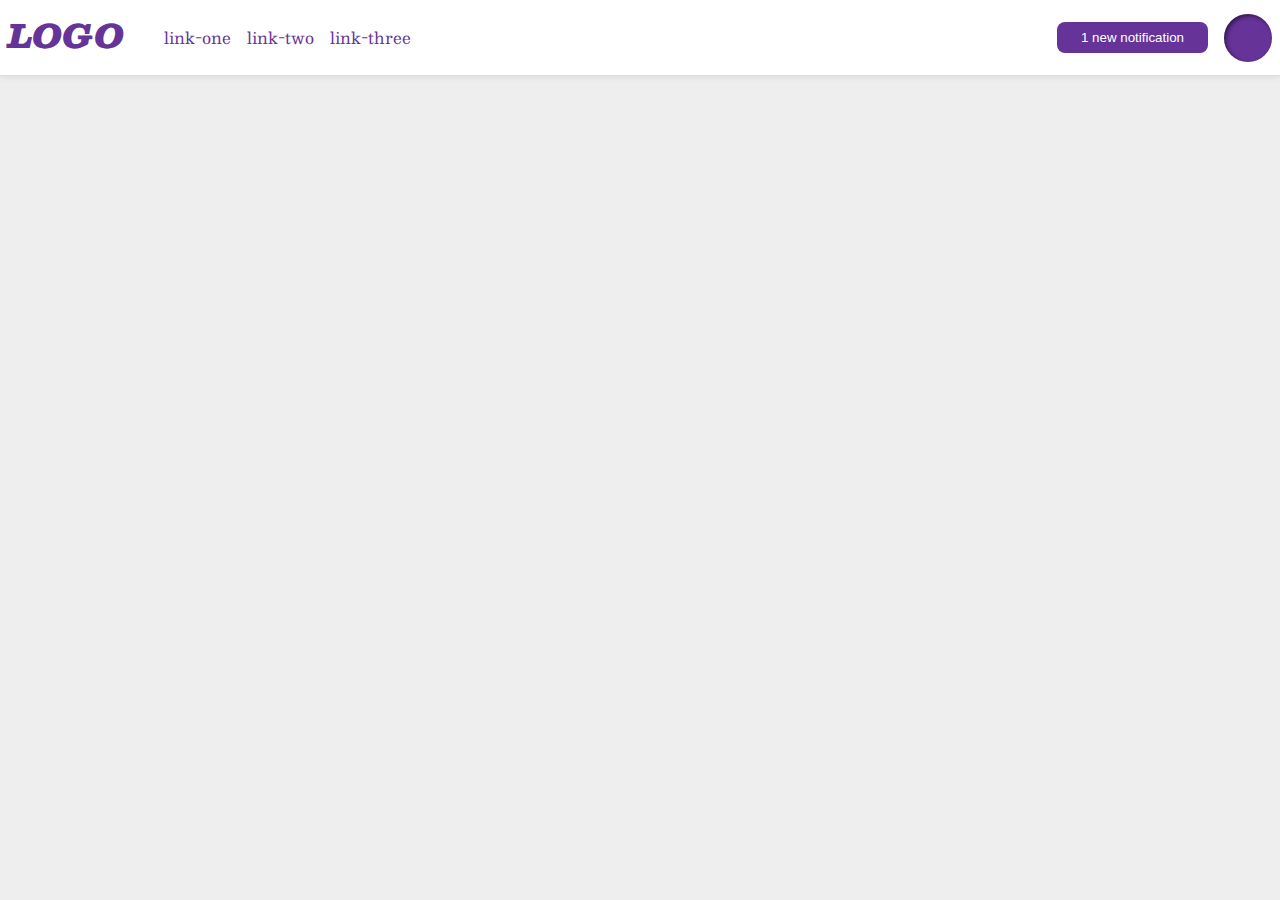
<file: flex/03-flex-header-2/index.html>
<!DOCTYPE html>
<html lang="en">
  <head>
    <meta charset="UTF-8">
    <meta http-equiv="X-UA-Compatible" content="IE=edge">
    <meta name="viewport" content="width=device-width, initial-scale=1.0">
    <title>Flex Header 2</title>
    <link rel="stylesheet" href="style.css">
  </head>
  <body>
    <div class="header">
      <div class="logo">
        LOGO
      </div>
      <ul class="links">
        <li><a href="google.com">link-one</a></li>
        <li><a href="google.com">link-two</a></li>
        <li><a href="google.com">link-three</a></li>
      </ul>
      <div class="right-side"><button class="notifications">
        1 new notification
      </button>
      <div class="profile-image"></div>
      </div>
    </div>
  </body>
</html>
</file>
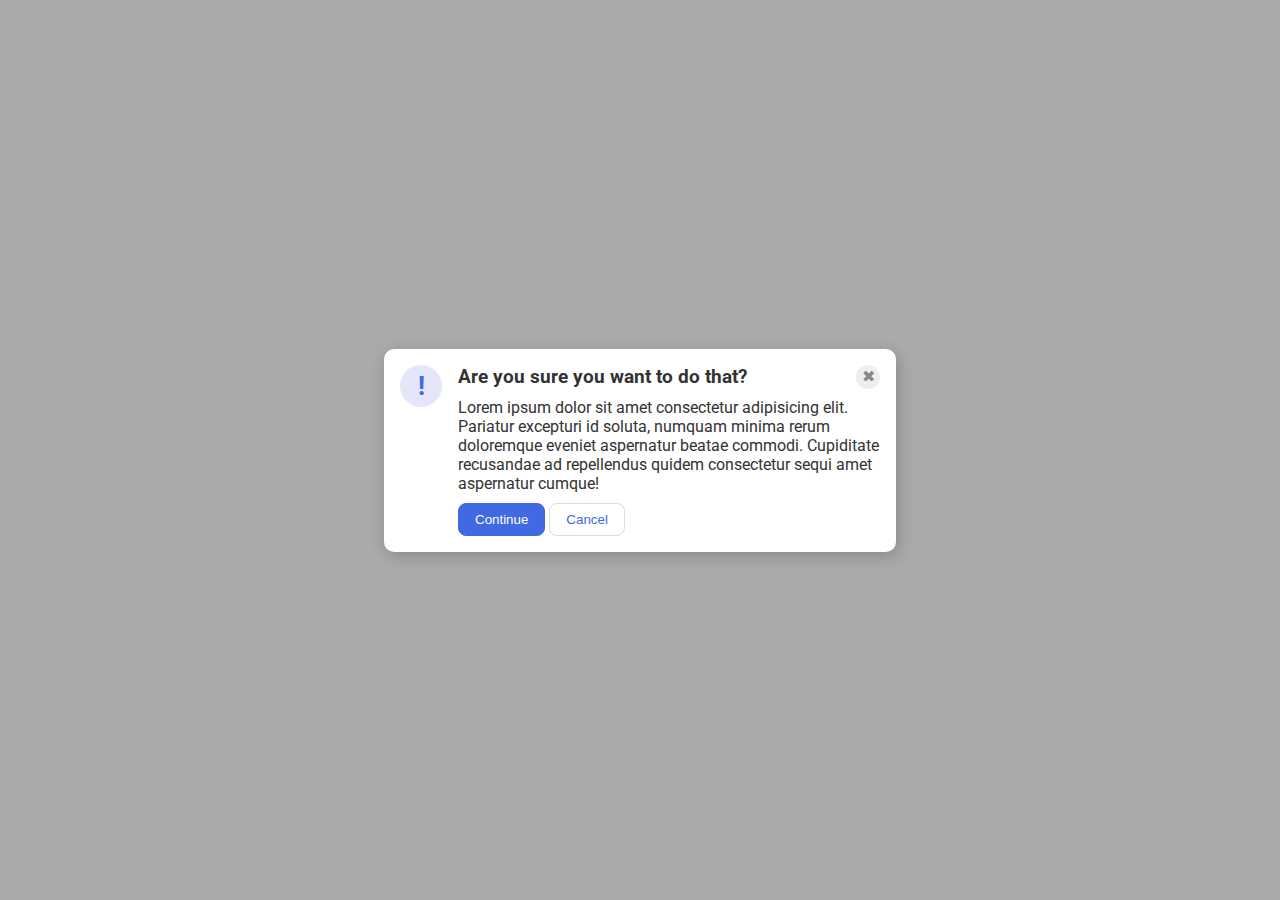
<file: flex/05-flex-modal/index.html>
<!DOCTYPE html>
<html lang="en">

<head>
  <meta charset="UTF-8">
  <meta http-equiv="X-UA-Compatible" content="IE=edge">
  <meta name="viewport" content="width=device-width, initial-scale=1.0">
  <link rel="stylesheet" href="style.css">
  <title>Modal</title>
</head>

<body>
  <div class="modal">
    <div class="left">
      <div class="icon">!</div>
    </div>
    <div class="right">
      <div class="header">Are you sure you want to do that?</div>
      <div class="close-button">✖</div>

      <div class="text">Lorem ipsum dolor sit amet consectetur adipisicing elit. Pariatur excepturi id soluta, numquam
        minima rerum doloremque eveniet aspernatur beatae commodi. Cupiditate recusandae ad repellendus quidem
        consectetur
        sequi amet aspernatur cumque!</div>
      <div class="clicky"><button class="continue">Continue</button>
        <button class="cancel">Cancel</button>
      </div>
    </div>
  </div>
</body>

</html>
</file>
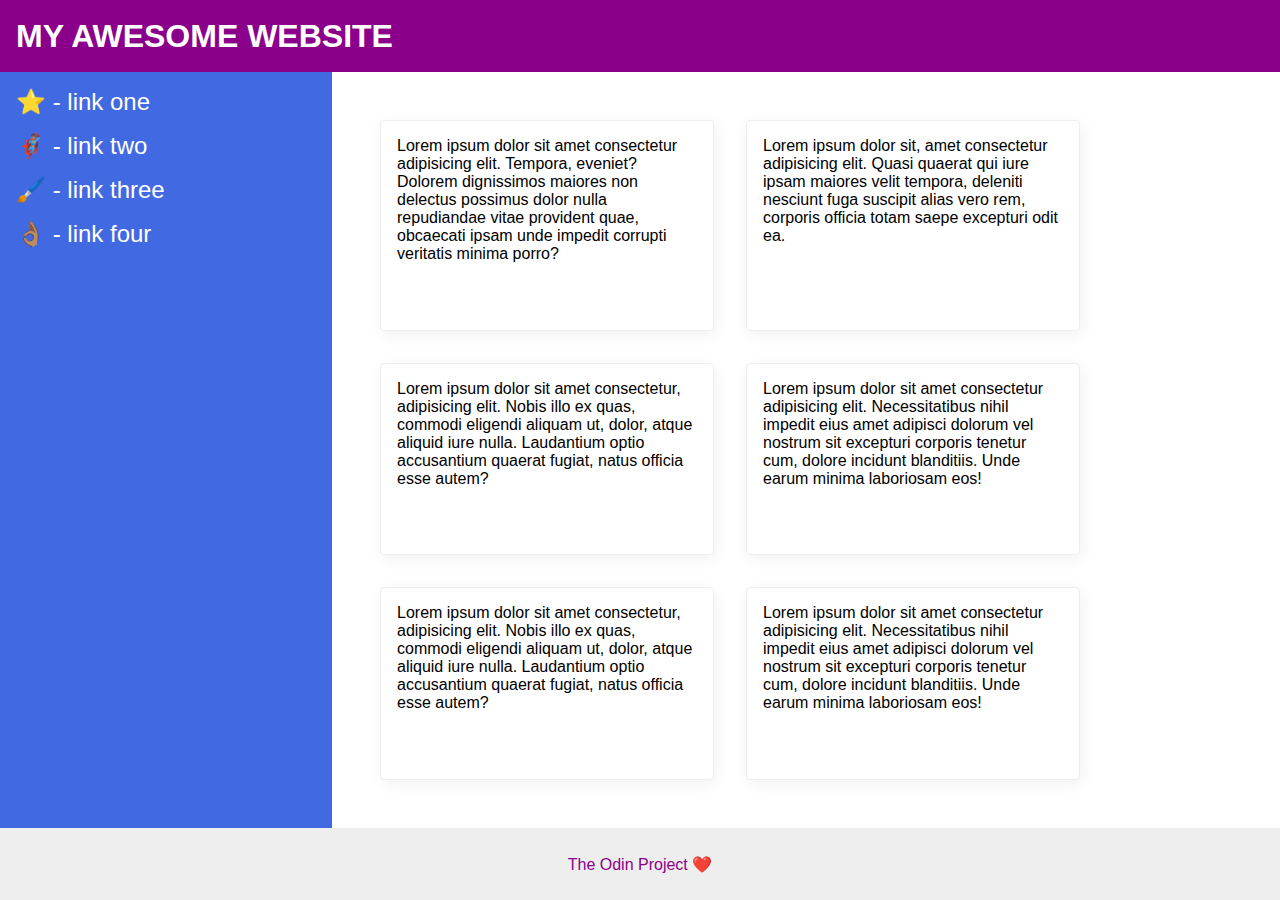
<file: flex/07-flex-layout-2/index.html>
<!DOCTYPE html>
<html lang="en">

<head>
  <meta charset="UTF-8">
  <meta http-equiv="X-UA-Compatible" content="IE=edge">
  <meta name="viewport" content="width=device-width, initial-scale=1.0">
  <title>The Holy Grail</title>
  <link rel="stylesheet" href="style.css">
</head>

<body>
  <div class="header">
    MY AWESOME WEBSITE
  </div>

  <div class="content">
    <div class="sidebar">
      <ul>
        <li><a href="#">⭐ - link one</a></li>
        <li><a href="#">🦸🏽‍♂️ - link two</a></li>
        <li><a href="#">🖌️ - link three</a></li>
        <li><a href="#">👌🏽 - link four</a></li>
      </ul>
    </div>

    <div class="cards">
      <div class="card">Lorem ipsum dolor sit amet consectetur adipisicing elit. Tempora, eveniet? Dolorem dignissimos
        maiores non delectus possimus dolor nulla repudiandae vitae provident quae, obcaecati ipsam unde impedit
        corrupti
        veritatis minima porro?</div>
      <div class="card">Lorem ipsum dolor sit, amet consectetur adipisicing elit. Quasi quaerat qui iure ipsam maiores
        velit tempora, deleniti nesciunt fuga suscipit alias vero rem, corporis officia totam saepe excepturi odit ea.
      </div>
      <div class="card">Lorem ipsum dolor sit amet consectetur, adipisicing elit. Nobis illo ex quas, commodi eligendi
        aliquam ut, dolor, atque aliquid iure nulla. Laudantium optio accusantium quaerat fugiat, natus officia esse
        autem?</div>
      <div class="card">Lorem ipsum dolor sit amet consectetur adipisicing elit. Necessitatibus nihil impedit eius amet
        adipisci dolorum vel nostrum sit excepturi corporis tenetur cum, dolore incidunt blanditiis. Unde earum minima
        laboriosam eos!</div>
      <div class="card">Lorem ipsum dolor sit amet consectetur, adipisicing elit. Nobis illo ex quas, commodi eligendi
        aliquam ut, dolor, atque aliquid iure nulla. Laudantium optio accusantium quaerat fugiat, natus officia esse
        autem?</div>
      <div class="card">Lorem ipsum dolor sit amet consectetur adipisicing elit. Necessitatibus nihil impedit eius amet
        adipisci dolorum vel nostrum sit excepturi corporis tenetur cum, dolore incidunt blanditiis. Unde earum minima
        laboriosam eos!</div>
    </div>
  </div>

  <div class="footer">
    The Odin Project ❤️
  </div>
</body>

</html>
</file>
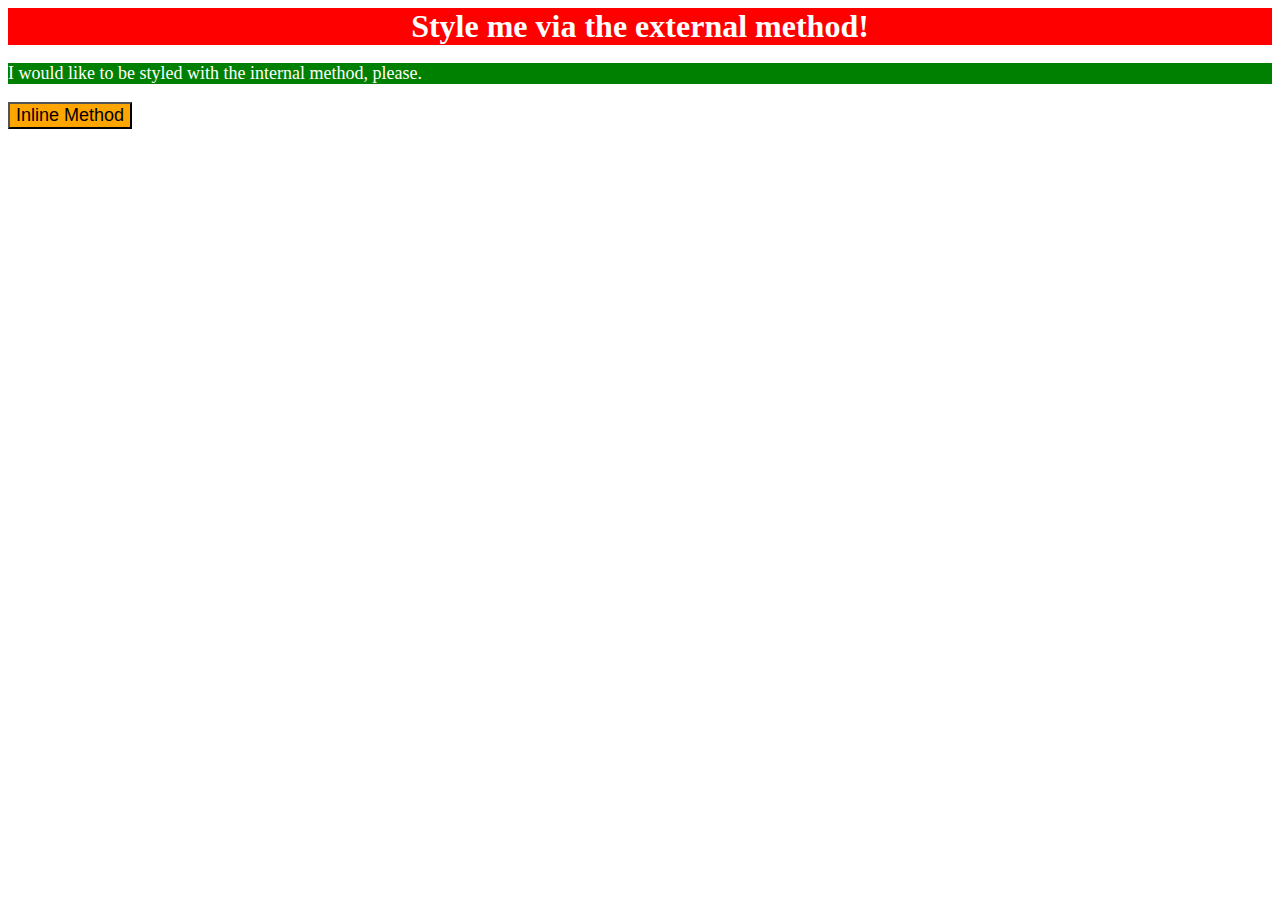
<file: foundations/01-css-methods/index.html>
<!DOCTYPE html>
<html lang="en">
  <head>
    <style>
      p {
        background-color: green;
        color: white;
        font-size: 18px;
    }
    </style>
    <link rel="stylesheet" href="styles.css">
    <meta charset="UTF-8">
    <meta http-equiv="X-UA-Compatible" content="IE=edge">
    <meta name="viewport" content="width=device-width, initial-scale=1.0">
    <title>Methods for Adding CSS</title>
  </head>
  <body>
    <div>Style me via the external method!</div>
    <p>I would like to be styled with the internal method, please.</p>
    <button style="background-color: orange; font-size: 18px;">Inline Method</button>
  </body>
</html>
</file>
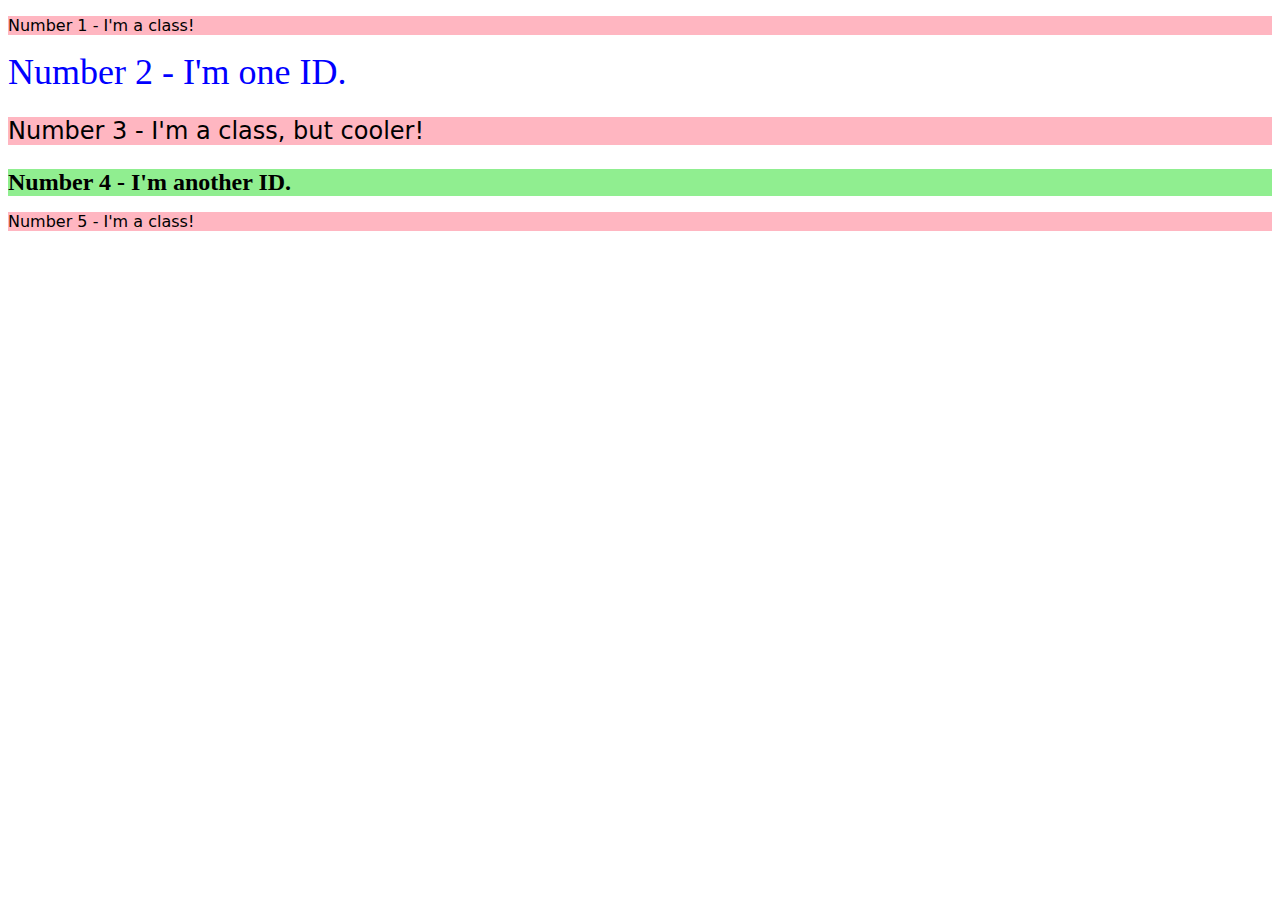
<file: foundations/02-class-id-selectors/index.html>
<!DOCTYPE html>
<html lang="en">
  <head>
    <meta charset="UTF-8">
    <meta http-equiv="X-UA-Compatible" content="IE=edge">
    <meta name="viewport" content="width=device-width, initial-scale=1.0">
    <title>Class and ID Selectors</title>
    <link rel="stylesheet" href="style.css">
  </head>
  <body>
    <p class="hello">Number 1 - I'm a class!</p>
    <div id="the">Number 2 - I'm one ID.</div>
    <p class="big hello">Number 3 - I'm a class, but cooler!</p>
    <div id="dog">Number 4 - I'm another ID.</div>
    <p class="hello">Number 5 - I'm a class!</p>
  </body>
</html>
</file>
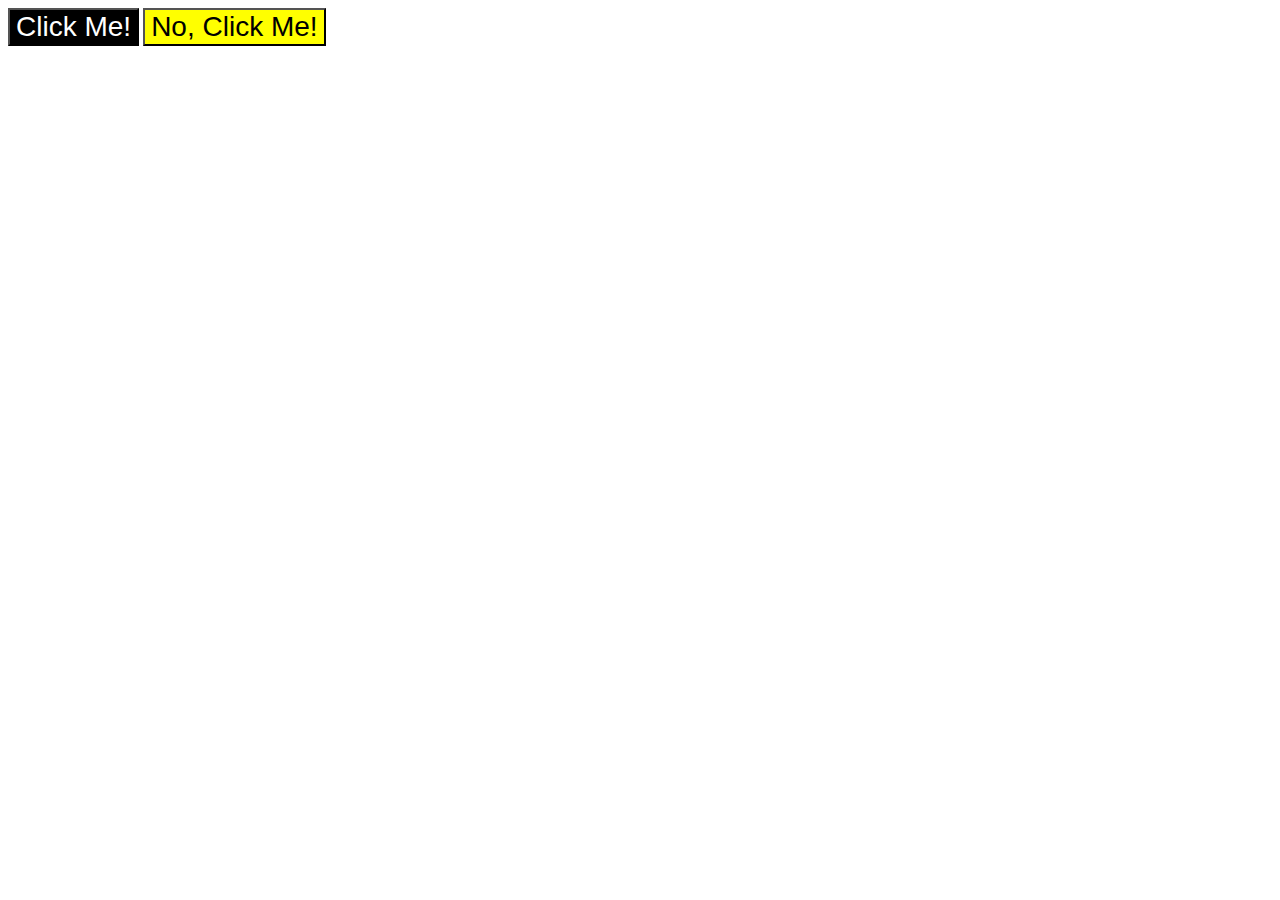
<file: foundations/03-grouping-selectors/index.html>
<!DOCTYPE html>
<html lang="en">
  <head>
    <meta charset="UTF-8">
    <meta http-equiv="X-UA-Compatible" content="IE=edge">
    <meta name="viewport" content="width=device-width, initial-scale=1.0">
    <title>Grouping Selectors</title>
    <link rel="stylesheet" href="style.css">
  </head>
  <body>
    <button class="black">Click Me!</button>
    <button class="yellow">No, Click Me!</button>
  </body>
</html>
</file>
<file: flex/03-flex-header-2/style.css>
/* this is some magical font-importing.  
you'll learn about it later. */
@import url('https://fonts.googleapis.com/css2?family=Besley:ital,wght@0,400;1,900&display=swap');

body {
  margin: 0;
  background: #eee;
  font-family: Besley, serif;
}

.header {
  background: white;
  border-bottom: 1px solid #ddd;
  box-shadow: 0 0 8px rgba(0,0,0,.1);
  display: flex;
  padding: 8px;
}

.profile-image {
  background: rebeccapurple;
  box-shadow: inset 2px 2px 4px rgba(0,0,0,.5);
  border-radius: 50%;
  width: 48px;
  height: 48px;
}

.logo {
  color: rebeccapurple;
  font-size: 32px;
  font-weight: 900;
  font-style: italic;
}

button {
  border: none;
  border-radius: 8px;
  background: rebeccapurple;
  color: white;
  padding: 8px 24px;
}

a {
  /* this removes the line under our links */
  text-decoration: none;
  color: rebeccapurple;
}

ul {
  list-style-type: none;
  display: flex;
  column-gap: 16px;
}

.right-side {
  display: flex;
  justify-content: flex-end;
  align-items: center;
  column-gap: 16px;
  flex: 1;
}
</file>
<file: flex/05-flex-modal/style.css>
@import url('https://fonts.googleapis.com/css2?family=Roboto:wght@400;700&display=swap');

html, body {
  height: 100%;
}

body {
  font-family: Roboto, sans-serif;
  margin: 0;
  background: #aaa;
  color: #333;
  /* I'll give you this one for free lol */
  display: flex;
  align-items: center;
  justify-content: center;
}

.modal {
  background: white;
  width: 480px;
  border-radius: 10px;
  box-shadow: 2px 4px 16px rgba(0,0,0,.2);
  padding: 16px;
  display: flex;
  position: relative;
}

.icon {
  color: royalblue;
  font-size: 26px;
  font-weight: 700;
  background: lavender;
  width: 42px;
  height: 42px;
  border-radius: 50%;
  display: flex;
  align-items: center;
  justify-content: center;
  margin-right: 16px;
}

.left {
  display: flex;
  flex-direction: column;
}

.right {
  display: flex;
  flex-direction: column;
}

.close-button {
  background: #eee;
  border-radius: 50%;
  color: #888;
  font-weight: 400;
  font-size: 16px;
  height: 24px;
  width: 24px;
  display: flex;
  align-items: center;
  justify-content: center;
  position: absolute;
  top: 16px;
  right: 16px;
}

button {
  padding: 8px 16px;
  border-radius: 8px;
}

button.continue {
  background: royalblue;
  border: 1px solid royalblue;
  color: white;
}

button.cancel {
  background: white;
  border: 1px solid #ddd;
  color: royalblue;
}
.header {
  font-weight: bold;
  font-size: larger;
}

.text {
  padding-top: 10px;
  padding-bottom: 10px;
}
</file>
<file: flex/07-flex-layout-2/style.css>
body {
  font-family: -apple-system, BlinkMacSystemFont, 'Segoe UI', Roboto, Oxygen, Ubuntu, Cantarell, 'Open Sans', 'Helvetica Neue', sans-serif;
  margin: 0;
  min-height: 100vh;
  display: flex;
  flex-direction: column;
}

ul {
  display: flex;
  flex-direction: column;
  list-style: none;
  margin: 0;
  padding: 0;
  row-gap: 16px;
}

a {
  text-decoration: none;
  color: white;
  font-size: 24px;
}

.header {
  height: 72px;
  background: darkmagenta;
  color: white;
  display: flex;
  align-items: center;
  font-size: 32px;
  font-weight: 900;
  padding-left: 16px;
}

.footer {
  height: 72px;
  background: #eee;
  color: darkmagenta;
  display: flex;
  align-items: center;
  justify-content: center;
}

.content {
  display: flex;
  flex: 1;
}

.sidebar {
  width: 300px;
  background: royalblue;
  display: flex;
  flex-shrink: 0;
  padding: 16px;
}

.cards {
  display: flex;
  flex-wrap: wrap;
  padding: 32px;
}

.card {
  border: 1px solid #eee;
  box-shadow: 2px 4px 16px rgba(0,0,0,.06);
  border-radius: 4px;
  display: flex;
  width: 300px;
  padding: 16px;
  margin: 16px;
}
</file>
<file: foundations/01-css-methods/styles.css>
div {
    color: white;
    background-color: red;
    font-size: 32px;
    text-align: center;
    font-weight: bold;
}
</file>
<file: foundations/02-class-id-selectors/style.css>
.hello {
    background-color: #ffb6c1;
    font-family: Verdana, "DejaVu Sans", sans-serif;
}

#the {
    color: #0000ff;
    font-size: 36px;
}

.big.hello {
    font-size: 24px;
}

#dog {
    background-color: #90ee90;
    font-size: 24px;
    font-weight: bold;
}
</file>
<file: foundations/03-grouping-selectors/style.css>
.black {
    background-color: black;
    color: white;
}

.yellow {
    background-color: #ffff00;
}

.black,
.yellow {
    font-size: 28px;
    font-family: Helvetica, "Times New Roman", sans-serif;
}
</file>
